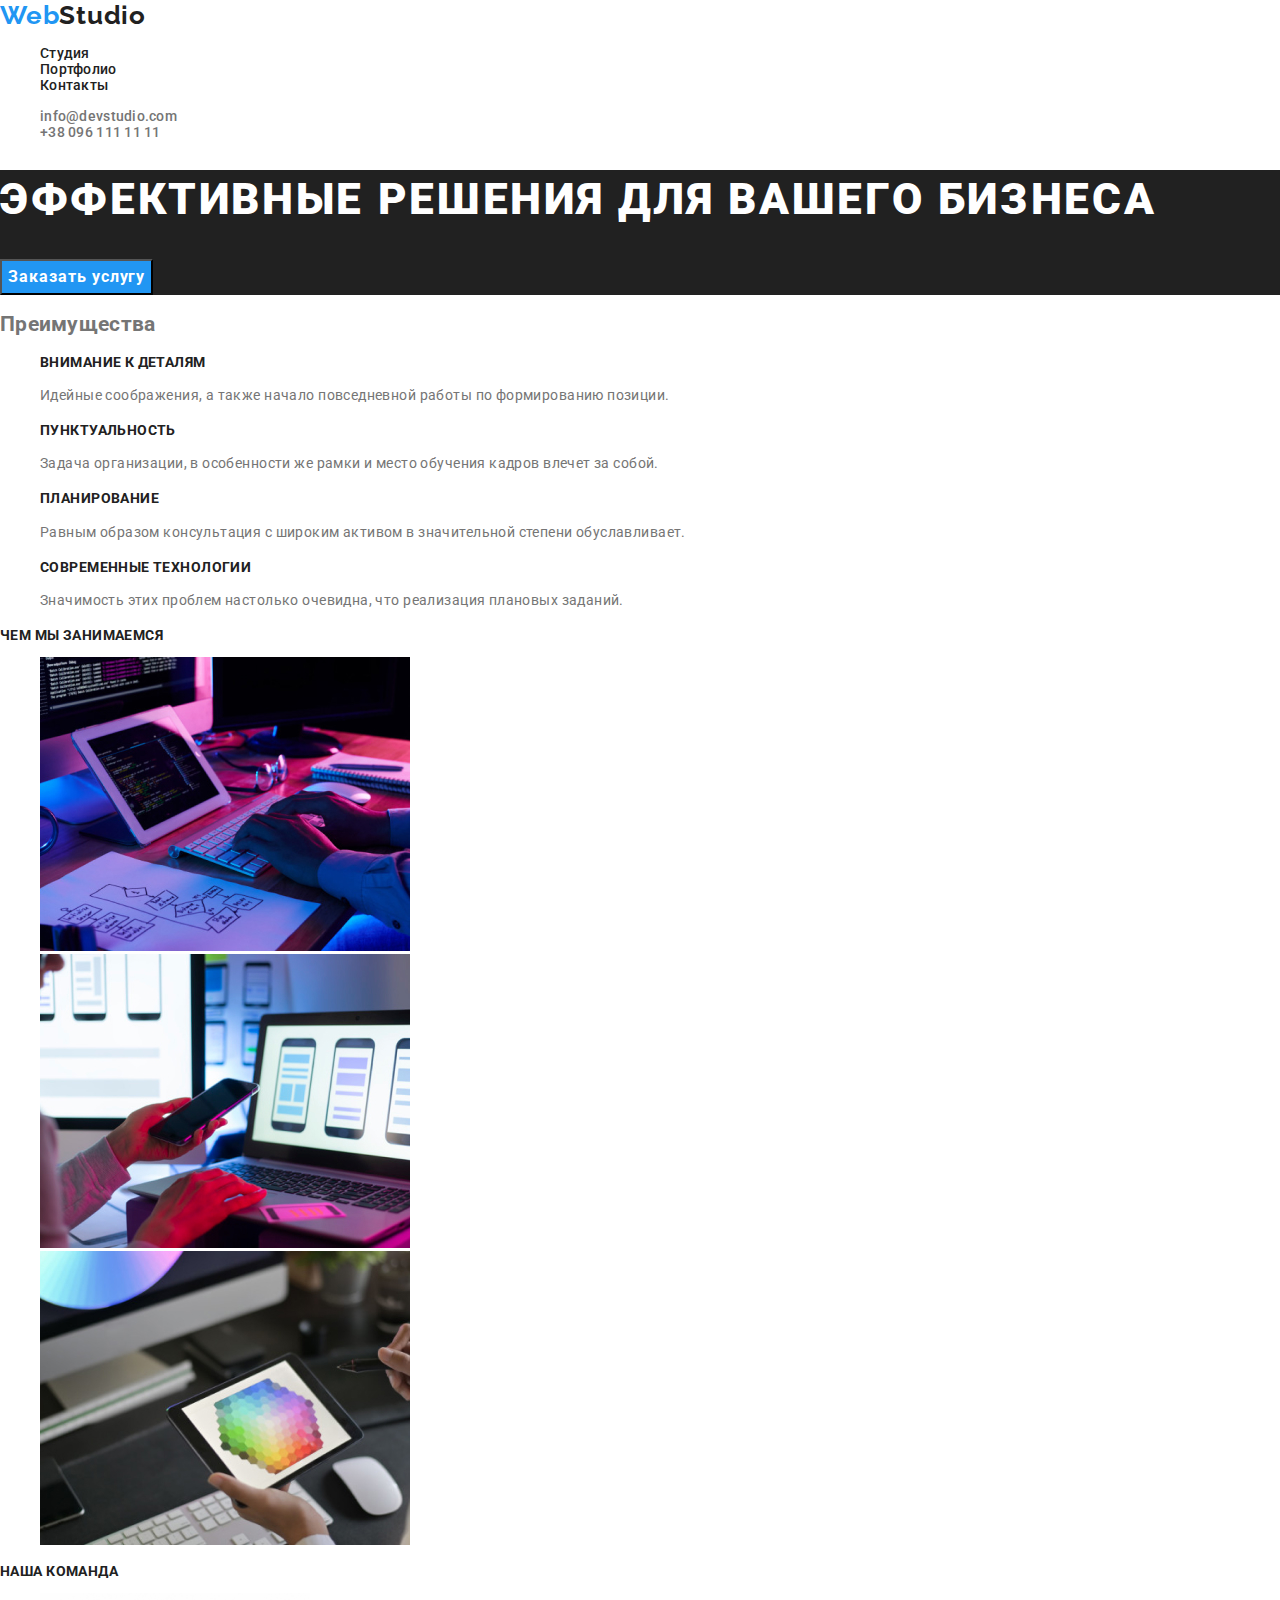
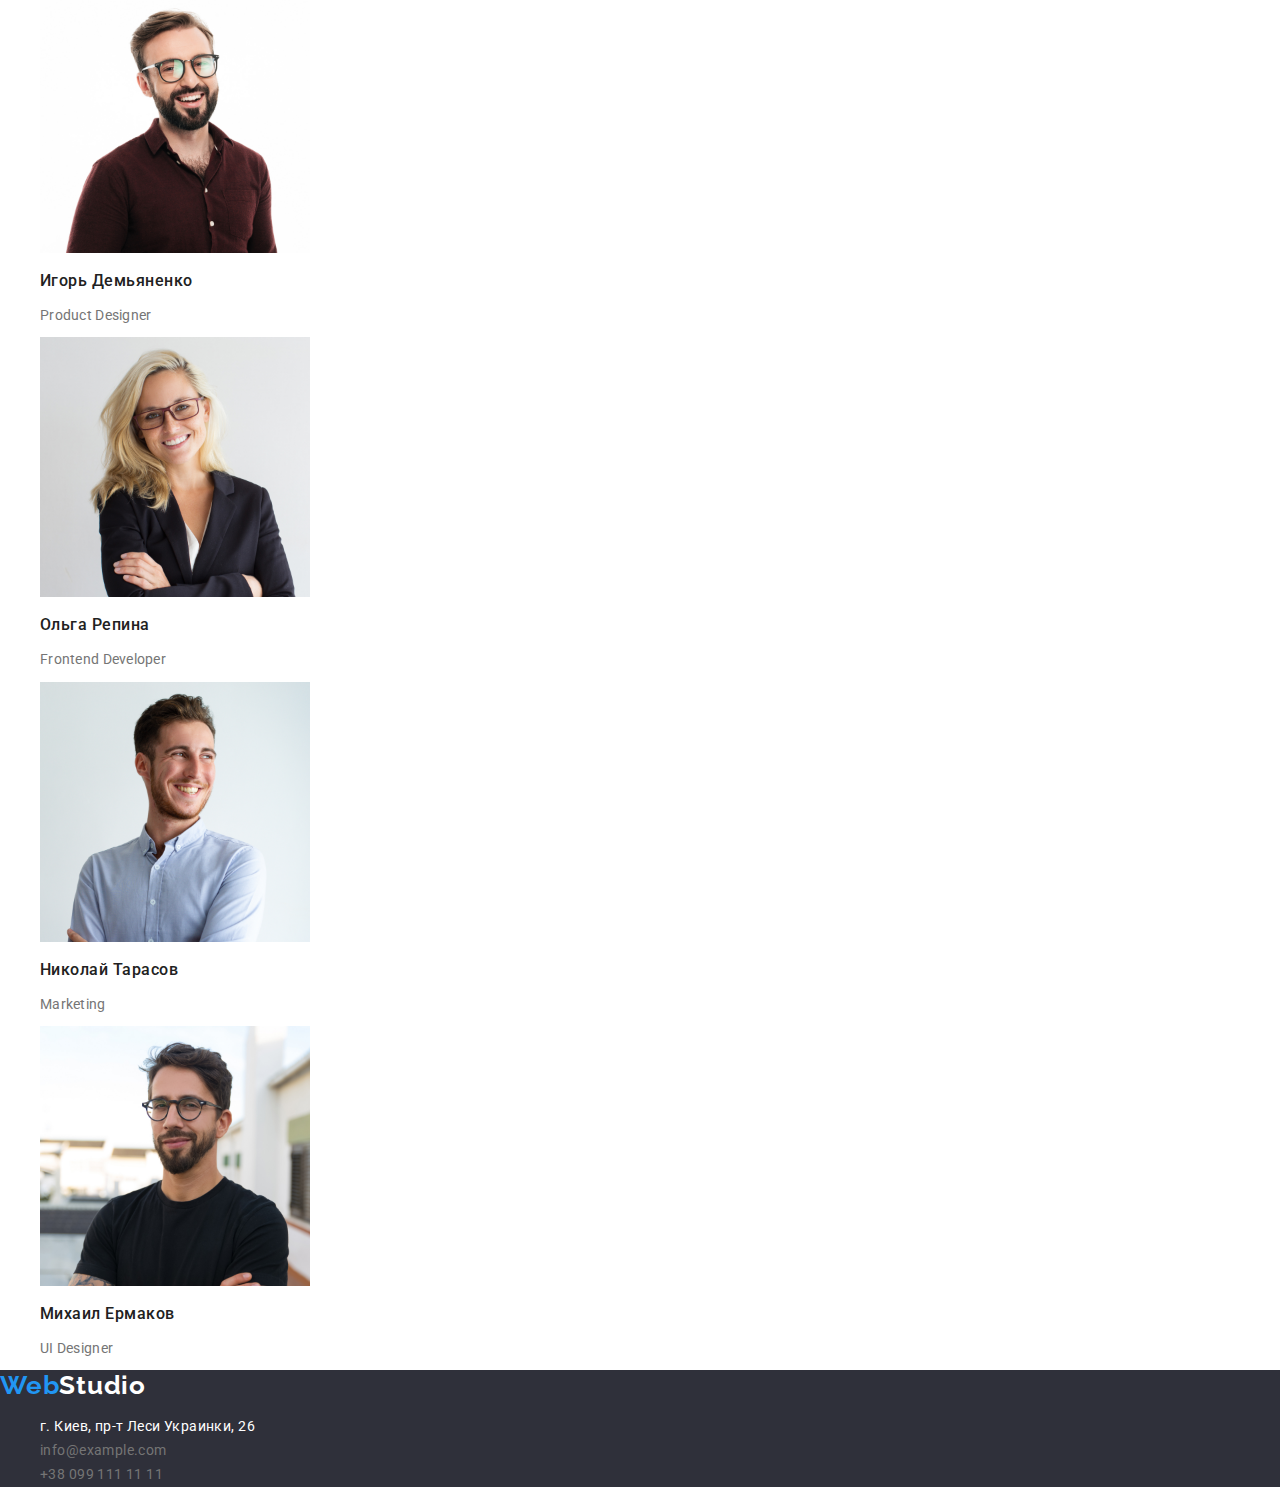
<file: index.html>
<!DOCTYPE html>
<html lang="ru">
  <head>
    <meta charset="UTF-8" />
    <meta name="viewport" content="width=device-width, initial-scale=1.0" />
    <link
      rel="stylesheet"
      href="https://cdnjs.cloudflare.com/ajax/libs/modern-normalize/1.0.0/modern-normalize.min.css"
    />
    <link
      href="https://fonts.googleapis.com/css2?family=Raleway:wght@700&family=Roboto:wght@400;500;700;900&display=swap"
      rel="stylesheet"
    />
    <link rel="stylesheet" href="./css/style.css" />
    <title>WebStudio</title>
  </head>
  <body>
    <!-- Header -->
    <header>
      <nav>
        <a lang="en" href="./index.html" class="logo"
          ><span class="logo-accent">Web</span>Studio</a
        >
        <ul class="top-menu list">
          <li><a href="./index.html" class="link">Студия</a></li>
          <li><a href="./portfolio.html" class="link">Портфолио</a></li>
          <li><a href="" class="link">Контакты</a></li>
        </ul>
      </nav>

      <address>
        <ul class="top-address list">
          <li>
            <a href="mailto:info@devstudio.com" class="link"
              >info@devstudio.com</a
            >
          </li>
          <li>
            <a href="tel:+380961111111" class="link">+38 096 111 11 11</a>
          </li>
        </ul>
      </address>
    </header>
    <main>
      <!-- Герой -->

      <section class="hero">
        <h1 class="main-title">Эффективные решения для вашего бизнеса</h1>
        <button type="button" class="button">Заказать услугу</button>
      </section>

      <!-- Преимущества -->

      <section class="advantage">
        <h2>Преимущества</h2>
        <ul class="list">
          <li>
            <h3 class="title">Внимание к деталям</h3>
            <p class="text">
              Идейные соображения, а также начало повседневной работы по
              формированию позиции.
            </p>
          </li>
          <li>
            <h3 class="title">Пунктуальность</h3>
            <p class="text">
              Задача организации, в особенности же рамки и место обучения кадров
              влечет за собой.
            </p>
          </li>
          <li>
            <h3 class="title">Планирование</h3>
            <p class="text">
              Равным образом консультация с широким активом в значительной
              степени обуславливает.
            </p>
          </li>
          <li>
            <h3 class="title">Современные технологии</h3>
            <p class="text">
              Значимость этих проблем настолько очевидна, что реализация
              плановых заданий.
            </p>
          </li>
        </ul>
      </section>

      <!-- Чем мы занимаемся -->

      <section class="work">
        <h2 class="title">Чем мы занимаемся</h2>
        <ul class="list">
          <li>
            <img
              src="./image/rozrabotka.jpg"
              alt="Разработка сайтов"
              width="370"
              height="294"
            />
          </li>
          <li>
            <img
              src="./image/adaptiv-saitov.jpg"
              alt="Адаптивные сайты"
              width="370"
              height="294"
            />
          </li>
          <li>
            <img
              src="./image/dizain.jpg"
              alt="Создание дизайна для сайтов"
              width="370"
              height="294"
            />
          </li>
        </ul>
      </section>

      <!-- Наша команда -->

      <section class="team">
        <h2 class="title">Наша команда</h2>
        <ul class="list">
          <li>
            <img
              src="./image/demyanenko.jpg"
              alt="Игорь Демьяненко"
              width="270"
              height="260"
            />
            <h3 class="name">Игорь Демьяненко</h3>
            <p lang="en">Product Designer</p>
          </li>
          <li>
            <img
              src="./image/repina.jpg"
              alt="Ольга Репина"
              width="270"
              height="260"
            />
            <h3 class="name">Ольга Репина</h3>
            <p lang="en">Frontend Developer</p>
          </li>
          <li>
            <img
              src="./image/tarasov.jpg"
              alt="Николай Тарасов"
              width="270"
              height="260"
            />
            <h3 class="name">Николай Тарасов</h3>
            <p lang="en">Marketing</p>
          </li>
          <li>
            <img
              src="./image/ermakov.jpg"
              alt="Михаил Ермаков"
              width="270"
              height="260"
            />
            <h3 class="name">Михаил Ермаков</h3>
            <p lang="en">UI Designer</p>
          </li>
        </ul>
      </section>
    </main>

    <!-- Footer -->

    <footer class="footer">
      <div>
        <a lang="en" href="./index.html" class="logo"
          ><span class="logo-accent">Web</span>Studio</a
        >
        <address>
          <ul class="footer-address list">
            <li>
              <a
                href="https://goo.gl/maps/jd2Q6fffBSF1kD2X9"
                class="link contact-address"
                target="_blank"
                >г. Киев, пр-т Леси Украинки, 26</a
              >
            </li>
            <li>
              <a href="mailto:info@example.com" class="link"
                >info@example.com</a
              >
            </li>
            <li>
              <a href="tel:+380991111111" class="link">+38 099 111 11 11</a>
            </li>
          </ul>
        </address>
      </div>
    </footer>
  </body>
</html>
</file>
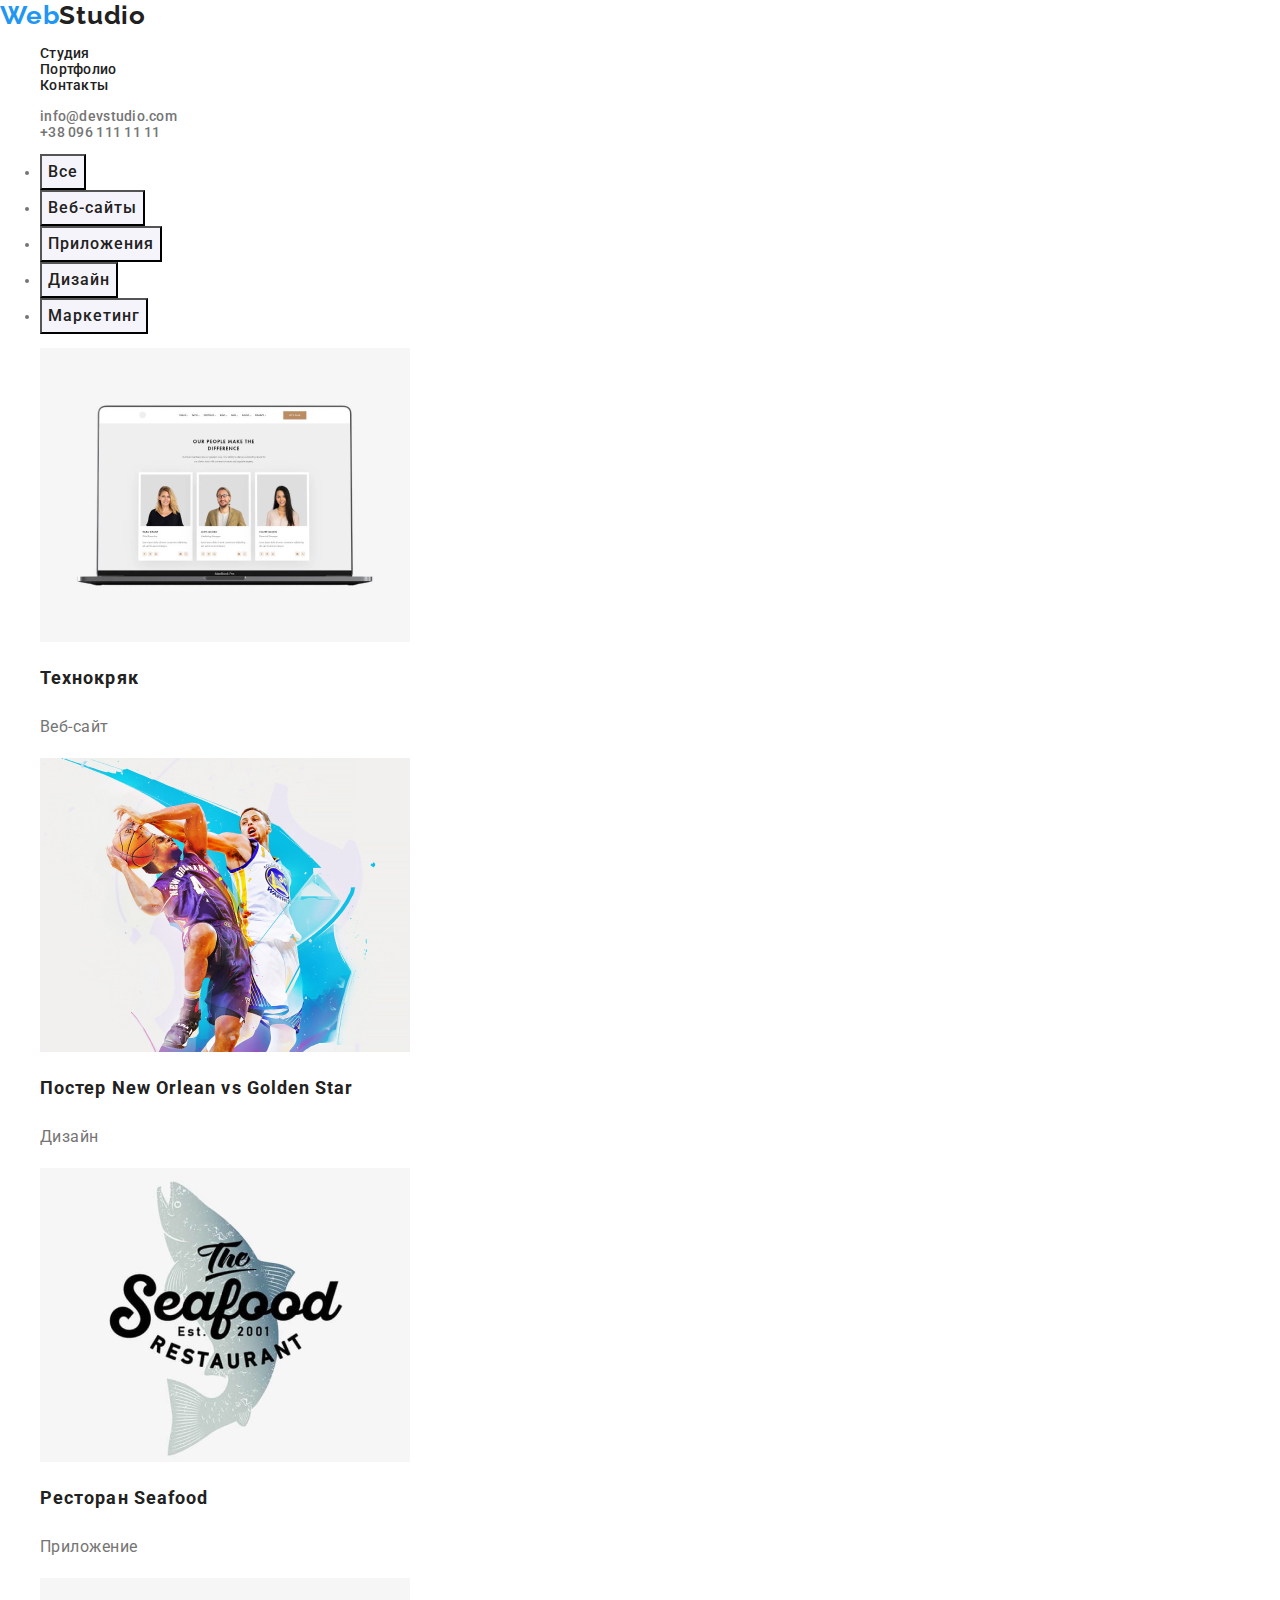
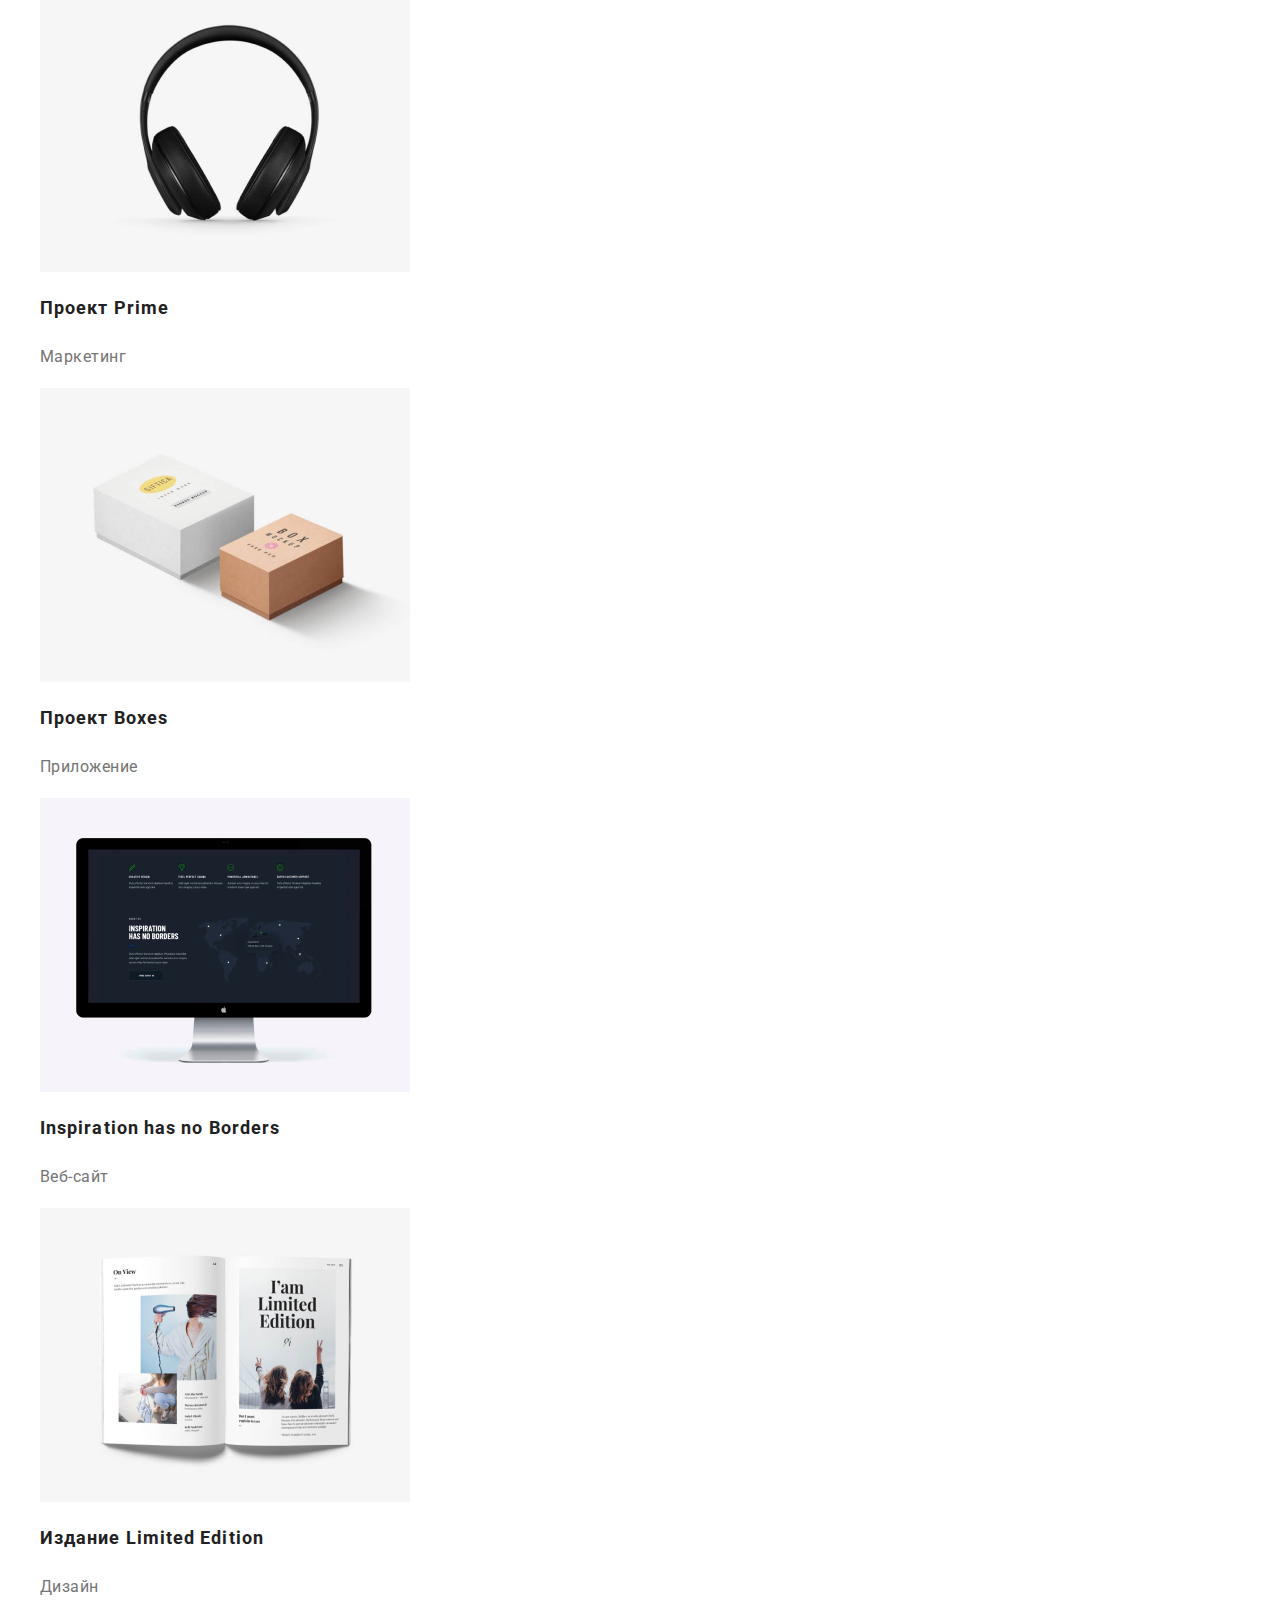
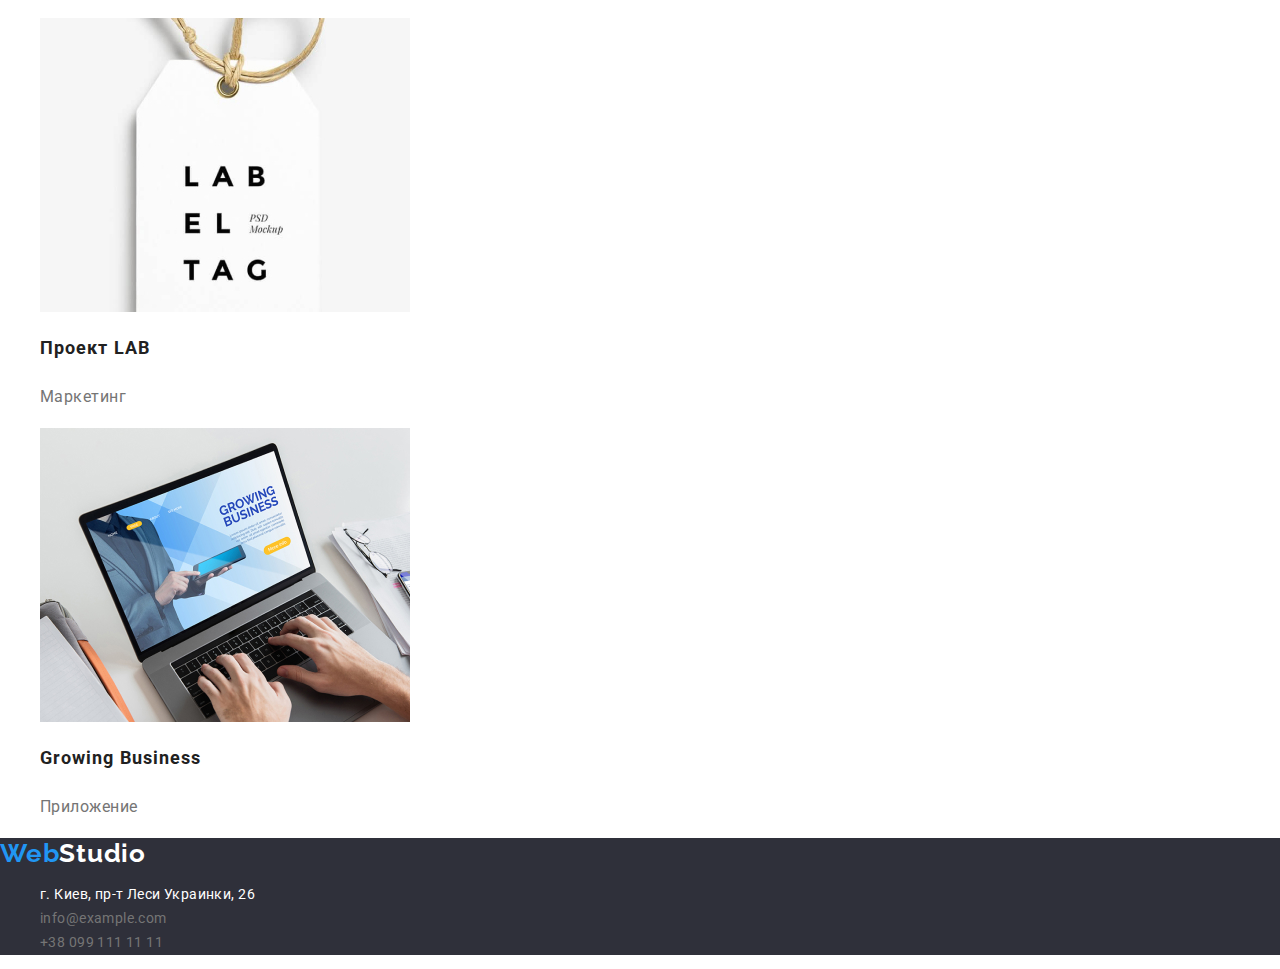
<file: portfolio.html>
<!DOCTYPE html>
<html lang="ru">
  <head>
    <meta charset="UTF-8" />
    <meta name="viewport" content="width=device-width, initial-scale=1.0" />
    <link
      rel="stylesheet"
      href="https://cdnjs.cloudflare.com/ajax/libs/modern-normalize/1.0.0/modern-normalize.min.css"
    />
    <link
      href="https://fonts.googleapis.com/css2?family=Raleway:wght@700&family=Roboto:wght@400;500;700;900&display=swap"
      rel="stylesheet"
    />
    <link rel="stylesheet" href="./css/style.css" />
    <title>WebStudio</title>
  </head>

  <body>
    <!-- Header -->
    <header>
      <nav>
        <a lang="en" href="./index.html" class="logo"
          ><span class="logo-accent">Web</span>Studio</a
        >
        <ul class="top-menu list">
          <li><a href="./index.html" class="link">Студия</a></li>
          <li><a href="./portfolio.html" class="link">Портфолио</a></li>
          <li><a href="" class="link">Контакты</a></li>
        </ul>
      </nav>

      <address>
        <ul class="top-address list">
          <li>
            <a href="mailto:info@devstudio.com" class="link"
              >info@devstudio.com</a
            >
          </li>
          <li>
            <a href="tel:+380961111111" class="link">+38 096 111 11 11</a>
          </li>
        </ul>
      </address>
    </header>

    <!-- Main -->

    <main>
      <!-- Фильтр -->

      <ul class="filter">
        <li><button type="button" class="button">Все</button></li>
        <li><button type="button" class="button">Веб-сайты</button></li>
        <li><button type="button" class="button">Приложения</button></li>
        <li><button type="button" class="button">Дизайн</button></li>
        <li><button type="button" class="button">Маркетинг</button></li>
      </ul>

      <!-- Карточки -->

      <ul class="list">
        <li>
          <img
            src="./image/sait.jpg"
            alt="Веб-сайт компании"
            width="370"
            height="294"
          />
          <h2 class="name-card">Технокряк</h2>
          <p class="text-card">Веб-сайт</p>
        </li>
        <li>
          <img
            src="./image/basketball.jpg"
            alt="Дизайн постера"
            width="370"
            height="294"
          />
          <h2 class="name-card">Постер New Orlean vs Golden Star</h2>
          <p class="text-card">Дизайн</p>
        </li>
        <li>
          <img
            src="./image/restaurant.jpg"
            alt="Приложение для ресторана"
            width="370"
            height="294"
          />
          <h2 class="name-card">Ресторан Seafood</h2>
          <p class="text-card">Приложение</p>
        </li>
        <li>
          <img
            src="./image/naushniki.jpg"
            alt="Наушники"
            width="370"
            height="294"
          />
          <h2 class="name-card">Проект Prime</h2>
          <p class="text-card">Маркетинг</p>
        </li>
        <li>
          <img
            src="./image/boxes.jpg"
            alt="Две коробки"
            width="370"
            height="294"
          />
          <h2 class="name-card">Проект Boxes</h2>
          <p class="text-card">Приложение</p>
        </li>
        <li>
          <img
            src="./image/karta.jpg"
            alt="Веб-сайт"
            width="370"
            height="294"
          />
          <h2 class="name-card">Inspiration has no Borders</h2>
          <p class="text-card">Веб-сайт</p>
        </li>
        <li>
          <img
            src="./image/izdanie.jpg"
            alt="Дизайн для издания"
            width="370"
            height="294"
          />
          <h2 class="name-card">Издание Limited Edition</h2>
          <p class="text-card">Дизайн</p>
        </li>
        <li>
          <img
            src="./image/lab.jpg"
            alt="Проект LAB"
            width="370"
            height="294"
          />
          <h2 class="name-card">Проект LAB</h2>
          <p class="text-card">Маркетинг</p>
        </li>
        <li>
          <img
            src="./image/noutbook.jpg"
            alt="Ноутбук"
            width="370"
            height="294"
          />
          <h2 class="name-card">Growing Business</h2>
          <p class="text-card">Приложение</p>
        </li>
      </ul>
    </main>

    <!-- Footer -->

    <footer class="footer">
      <div>
        <a lang="en" href="./index.html" class="logo"
          ><span class="logo-accent">Web</span>Studio</a
        >
        <address>
          <ul class="footer-address list">
            <li>
              <a
                href="https://goo.gl/maps/jd2Q6fffBSF1kD2X9"
                class="link contact-address"
                target="_blank"
                >г. Киев, пр-т Леси Украинки, 26</a
              >
            </li>
            <li>
              <a href="mailto:info@example.com" class="link"
                >info@example.com</a
              >
            </li>
            <li>
              <a href="tel:+380991111111" class="link">+38 099 111 11 11</a>
            </li>
          </ul>
        </address>
      </div>
    </footer>
  </body>
</html>
</file>
<file: css/style.css>
:root {
  --main-color: #757575;
  --accent-color: #2196f3;
  --title-color: #212121;
  --white-color: #ffffff;
  --bgc-footer: #2f303a;
  --footer-color: color: rgba(255, 255, 255, 0.6);
  --btn-filter-color: #F5F4FA;
}

/* Base */

body {
    font-family: Roboto;
    font-style: normal;
    font-weight: 400;
    font-size: 14px;
    line-height: 1.16;
    letter-spacing: 0.02em;

    color: var(--main-color);
}

.list {
  list-style: none;
}

.link {
  text-decoration: none;
      font-style: normal;
}

.button {
font-weight: 700;
font-size: 16px;
line-height: 1.87;
letter-spacing: 0.06em;

  background-color: var(--accent-color);
  color: var(--white-color);
}

.title {
  font-size: 14px;
font-weight: 700;
letter-spacing: 0.03em;
text-transform: uppercase;

  color: var(--title-color);
}

/* Header */

.logo {
  font-family: Raleway;
  font-size: 26px;
  font-weight: 700;
  line-height: 1.19;
  letter-spacing: 0.03em;

  color: var(--title-color);
  text-decoration: none;
}

.logo-accent {
 color: var(--accent-color);
}

.top-menu .link {
  font-weight: 500;
  color: var(--title-color);
}

.top-menu .link:hover,
.top-menu .link:focus {
  color: var(--accent-color);
}

.top-address .link {
  font-weight: 500;
  color: var(--main-color);
}

.top-address .link:hover,
.top-address .link:focus {
  color: var(--accent-color);
}

/* Герой */

.hero {
  background-color: var(--title-color);
}

.main-title {
font-weight: 900;
font-size: 44px;
line-height: 1.36;
letter-spacing: 0.06em;
text-transform: uppercase;

  color: var(--white-color);
}

/* Преимущества */

.advantage .text {
  line-height: 1.71;

letter-spacing: 0.03em;
}

/* Чем мы занимаемся */


/* Команда */

.name {
  font-weight: 500;
font-size: 16px;
line-height: 1.18;
letter-spacing: 0.03em;
color: var(--title-color);
}

/* Footer */

.footer {
  background-color: var(--bgc-footer);
}

.footer-address {
  font-size: 14px;
line-height: 1.71;
letter-spacing: 0.03em;
}

.footer .logo {
  color: var(--white-color);
}

.footer-address .link {
  color: var(--footer-color);
}

.footer-address .contact-address {
    color: var(--white-color);
}


/* Portfolio */

/* filter */

.filter .button {
  background-color: var(--btn-filter-color);
  color: var(--title-color);
  font-weight: 500;
}

.filter .button:hover, .filter .button:focus {
  background-color: var(--accent-color);
  color: var(--white-color);
  
}

/* Cards */

.name-card {
  font-weight: 700;
font-size: 18px;
line-height: 2;
letter-spacing: 0.06em;
color: var(--title-color);
}

.text-card {
  font-size: 16px;
line-height: 1.87;
letter-spacing: 0.03em;
}
</file>
